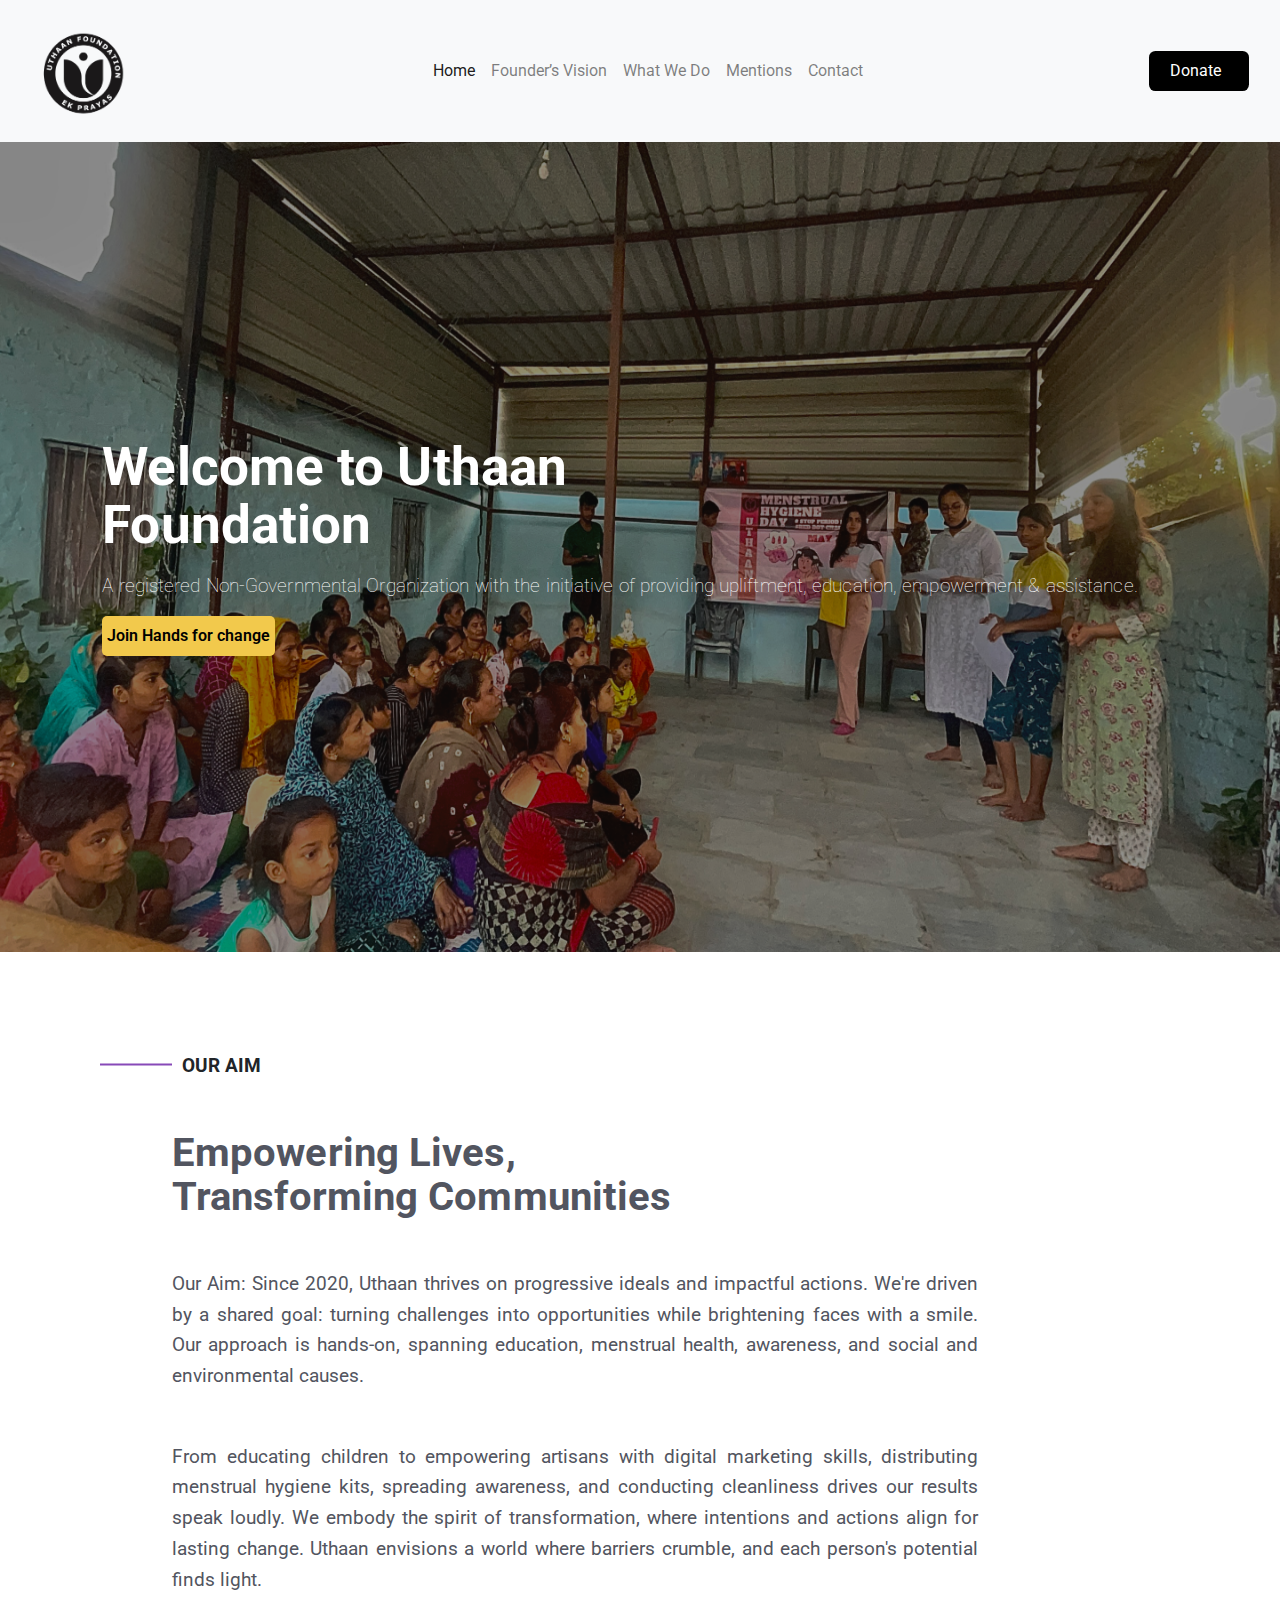
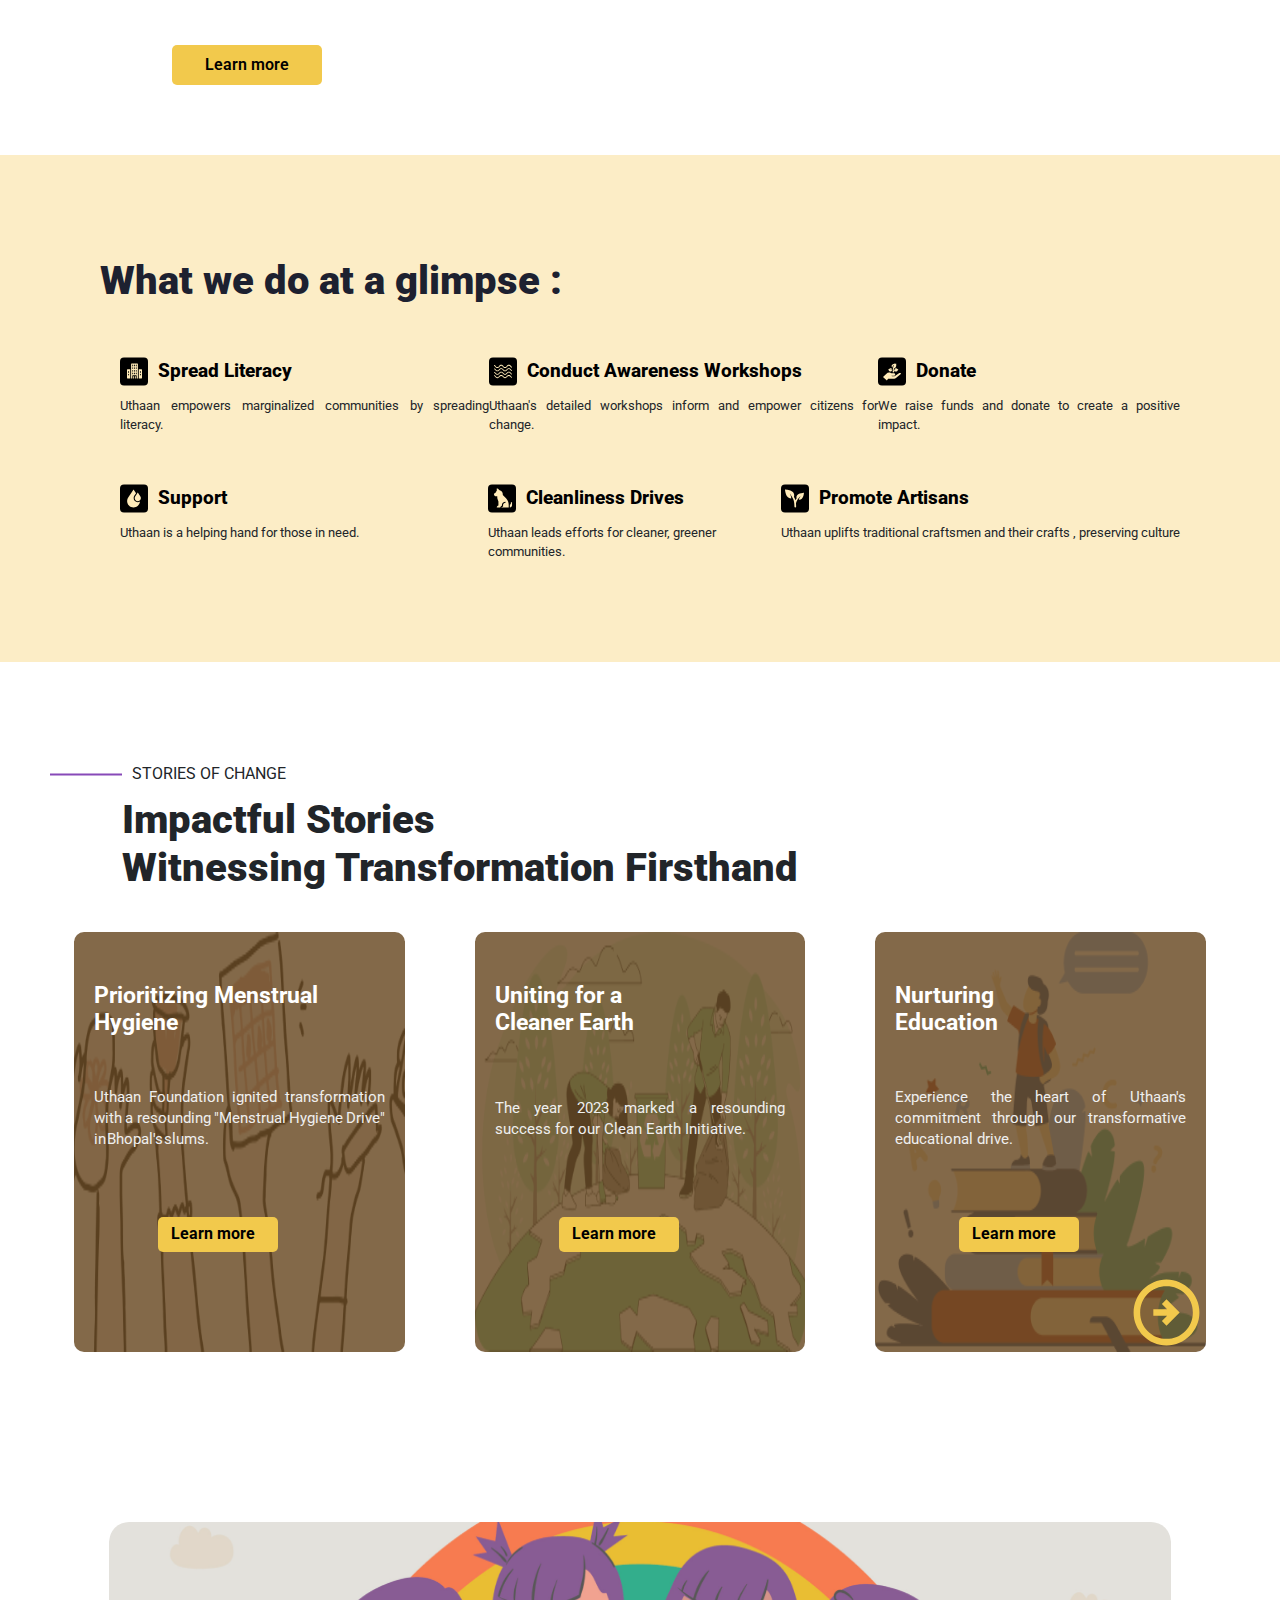
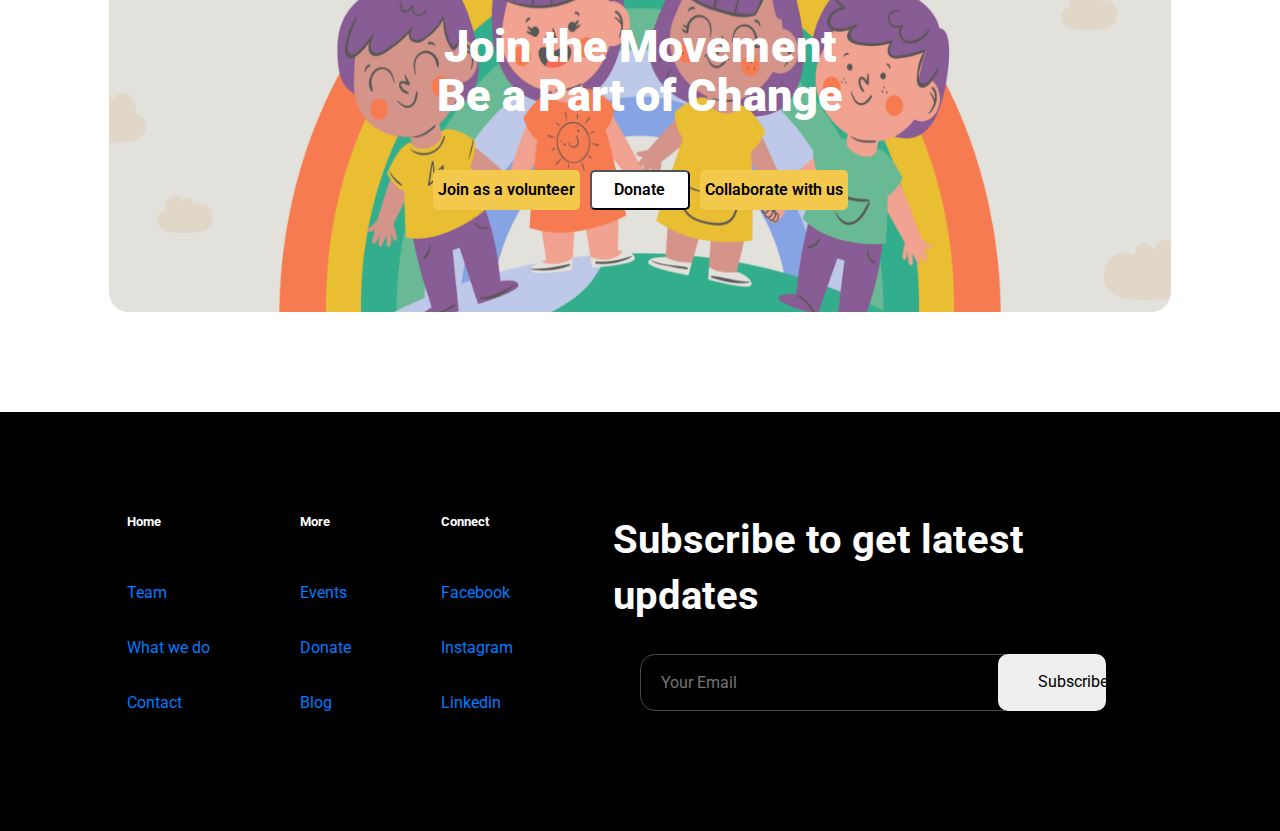
<file: index.html>
<!DOCTYPE html>
<html lang="en">

<head>
  <meta charset="UTF-8">
  <link rel="shortcut icon" href="./Assets/index/29_9_2021, 7_55_06 PM 1.png" type="image/x-icon">
  <meta name="viewport" content="width=device-width, initial-scale=1.0">
  <link rel="stylesheet" href="./components/media.css">
  <link rel="stylesheet" href="index.css">
  <script src="https://cdn.jsdelivr.net/npm/bootstrap@5.0.2/dist/js/bootstrap.bundle.min.js"
    integrity="sha384-MrcW6ZMFYlzcLA8Nl+NtUVF0sA7MsXsP1UyJoMp4YLEuNSfAP+JcXn/tWtIaxVXM"
    crossorigin="anonymous"></script>
  <link rel="stylesheet" href="https://stackpath.bootstrapcdn.com/bootstrap/4.5.2/css/bootstrap.min.css">
  <title>Uthaan</title>
  <link rel="stylesheet" href="https://fonts.googleapis.com/css?family=Roboto:400,400i,700,700i&display=swap">
</head>

<body>
  <nav class="navbar navbar-expand-lg navbar-light bg-light sticky-top">
    <div class="container-fluid">
      <a class="navbar-brand navi" href="index.html">
        <img src="../Assets/index/29_9_2021, 7_55_06 PM 1.png" alt="">
      </a>
      <button class="navbar-toggler" type="button" data-bs-toggle="collapse" data-bs-target="#navbarSupportedContent"
        aria-controls="navbarSupportedContent" aria-expanded="false" aria-label="Toggle navigation">
        <span class="navbar-toggler-icon"></span>
      </button>

      <div class="collapse navbar-collapse " id="navbarSupportedContent">
        <div class="mx-auto">
          <ul class="navbar-nav me-auto mb-2 mb-lg-0">
            <li class="nav-item">
              <a class="nav-link active" aria-current="page" href="index.html">Home</a>
            </li>
            <li class="nav-item">
              <a class="nav-link" href="./components/founder.html">Founder’s Vision</a>
            </li>
            <li class="nav-item">
              <a class="nav-link" href="./components/whatwedo.html">What We Do</a>
            </li>
            <li class="nav-item">
              <a class="nav-link" href="./components/mention.html">Mentions</a>
            </li>
            <li class="nav-item">
              <a class="nav-link" href="./components/contact.html">Contact</a>
            </li>
          </ul>
        </div>
        <a href="#joinnav"> <button class="donatebut" type="submit">Donate</button></a>
      </div>
    </div>
  </nav>
  <section class="home">
    <div class="heading1">
      Welcome to Uthaan <br> Foundation
    </div>
    <div class="heading2">
      A registered Non-Governmental Organization with the initiative of  providing upliftment, education,
      empowerment & assistance.
    </div>
    <button class="join"><a href="#joinnav">Join Hands for change</a></button>
  </section>
  <section class="aim">
    <div class="ouraim">
      <div id="aimremove">
        <img src="stroke.svg" alt="">
      </div>
      <div class="heading3">
        Our Aim
      </div>
    </div>
    <div class="content">
      <div class="heading4">
        Empowering Lives, <br> Transforming Communities
      </div>
      <div class="p1">
        Our Aim: Since 2020, Uthaan thrives on progressive ideals and impactful actions. We're driven by a shared goal:
        turning challenges into opportunities while brightening faces with a smile. Our approach is hands-on, spanning
        education, menstrual health, awareness, and social and environmental causes.
      </div>
      <div class="p2">
        From educating children to empowering artisans with digital marketing skills, distributing menstrual hygiene
        kits, spreading awareness, and conducting cleanliness drives our results speak loudly. We embody the spirit of
        transformation, where intentions and actions align for lasting change. Uthaan envisions a world where barriers
        crumble, and each person's potential finds light.
      </div>
      <a href="./components/whatwedo.html"> <button class="aimlearn">Learn more</button></a>
    </div>
  </section>
  <section class="whatdo">
    <div class="heading5">
      What we do at a glimpse :
    </div>
    <div class="items">
      <div class="items-sub1">
        <div class="items-sub">
          <div class="iconp">
            <img src="./Assets/index/suppoer.svg" alt="">
            <div class="subhead">Spread Literacy</div>
          </div>
          <div class="data">Uthaan empowers marginalized communities by spreading literacy.</div>
        </div>
        <div class="items-sub">
          <div class="iconp">
            <img src="./Assets/index/health.svg" alt="">
            <div class="subhead">Conduct Awareness Workshops</div>
          </div>
          <div class="data">Uthaan's detailed workshops inform and empower citizens for change.</div>
        </div>
        <div class="items-sub">
          <div class="iconp">
            <img src="./Assets/index/education.svg" alt="">
            <div class="subhead">Donate</div>
          </div>
          <div class="data">We raise funds and donate to create a positive impact.</div>
        </div>
      </div>
      <div class="items-sub1">
        <div class="items-sub">
          <div class="iconp">
            <img src="./Assets/index/basic.svg" alt="">
            <div class="subhead">Support</div>
          </div>
          <div class="data">Uthaan is a helping hand for those in need.</div>
        </div>
        <div class="items-sub cdrives">
          <div class="iconp" >
            <img src="./Assets/index/therapy.svg" alt="">
            <div class="subhead">Cleanliness Drives</div>
          </div>
          <div class="data">Uthaan leads efforts for cleaner, greener <br> communities.</div>
        </div>
        <div class="items-sub"   >
          <div class="iconp">
            <img src="./Assets/index/pubic.svg" alt=""  >
            <div class="subhead">Promote Artisans</div>
          </div>
          <div class="data">Uthaan uplifts traditional craftsmen and their crafts , preserving culture</div>
        </div>
      </div>
    </div>
  </section>
  <section class="stories">
    <div class="ouraim">
      <div>
        <img src="stroke.svg" alt="" id="hb">
      </div>
      <div class="st">STORIES OF CHANGE</div>

    </div>
    <div class="heading99">
      Impactful Stories <br> Witnessing Transformation Firsthand
    </div>
    <div class="noncarousel" id="hidecar">
      <div class="carda" id="arrowcon">
        <div class="cardab"></div>
        <div class="cardb">
          <div class="headingcard">
            Prioritizing Menstrual <br>Hygiene
          </div>
          <p class="pa" style="word-spacing: -0.2em;">Uthaan Foundation ignited transformation with a resounding "Menstrual Hygiene Drive" in Bhopal's
            slums.</p>
          <a href="./components/whatwedo.html#mensu"><button class="learnin">Learn more</button></a>
        </div>
      </div>
      <div class="carda" id="hide2">
        <div class="cardab"></div>
        <div class="cardb">
          <div class="headingcard">
            Uniting for a <br> Cleaner Earth
          </div>
          <p class="pa">The year 2023 marked a resounding success for our Clean Earth Initiative.
          </p>
          <a href="./components/whatwedo.html#done"><button class="learnin">Learn more</button></a>
        </div>
      </div>
      <div class="carda" id="hide3">
        <div class="cardab"></div>
        <div class="cardb">
          <div class="headingcard">
            Nurturing <br> Education
          </div>
          <p class="pa">Experience the heart of Uthaan's commitment through our transformative educational drive.</p>
          <a href="./components/whatwedo.html#spread"><button class="learnin">Learn more</button></a>
        </div>

        <div class="move" id="moveall">
          <svg xmlns="http://www.w3.org/2000/svg" width="79" height="79" viewBox="0 0 79 79" fill="none">
            <mask id="mask0_530_101" style="mask-type:alpha" maskUnits="userSpaceOnUse" x="0" y="0" width="79"
              height="79">
              <rect width="79" height="79" fill="#D9D9D9" />
            </mask>
            <g mask="url(#mask0_530_101)">
              <path
                d="M39.5 52.6666L52.6667 39.4999L39.5 26.3333L34.8917 30.9416L40.1584 36.2083H26.3334V42.7916H40.1584L34.8917 48.0583L39.5 52.6666ZM39.5 72.4166C34.9466 72.4166 30.6674 71.5525 26.6625 69.8244C22.6577 68.0963 19.174 65.751 16.2115 62.7885C13.249 59.826 10.9037 56.3423 9.17556 52.3374C7.44744 48.3326 6.58337 44.0534 6.58337 39.4999C6.58337 34.9464 7.44744 30.6673 9.17556 26.6624C10.9037 22.6576 13.249 19.1739 16.2115 16.2114C19.174 13.2489 22.6577 10.9036 26.6625 9.17544C30.6674 7.44731 34.9466 6.58325 39.5 6.58325C44.0535 6.58325 48.3327 7.44731 52.3375 9.17544C56.3424 10.9036 59.8261 13.2489 62.7886 16.2114C65.7511 19.1739 68.0964 22.6576 69.8245 26.6624C71.5526 30.6673 72.4167 34.9464 72.4167 39.4999C72.4167 44.0534 71.5526 48.3326 69.8245 52.3374C68.0964 56.3423 65.7511 59.826 62.7886 62.7885C59.8261 65.751 56.3424 68.0963 52.3375 69.8244C48.3327 71.5525 44.0535 72.4166 39.5 72.4166ZM39.5 65.8333C46.8514 65.8333 53.0782 63.2822 58.1803 58.1801C63.2823 53.078 65.8334 46.8513 65.8334 39.4999C65.8334 32.1485 63.2823 25.9218 58.1803 20.8197C53.0782 15.7176 46.8514 13.1666 39.5 13.1666C32.1487 13.1666 25.9219 15.7176 20.8198 20.8197C15.7177 25.9218 13.1667 32.1485 13.1667 39.4999C13.1667 46.8513 15.7177 53.078 20.8198 58.1801C25.9219 63.2822 32.1487 65.8333 39.5 65.8333Z"
                fill="#F2C94C" />
            </g>
          </svg>
        </div>
      </div>
      <div class="carda" id="hide4">
        <div class="cardab"></div>
        <div class="cardb">
          <div class="headingcard">
            Elevating Local <br> Craftsmanship
          </div>
          <p class="pa">Uthaan's impact reaches deep into the heart of Old Bhopal, where our mission to uplift local
            communities shines brightly.</p>
          <a href="./components/whatwedo.html#artis"><button class="learnin">Learn more</button></a>

        </div>
        <div class="move" id="moveallleft">
          <svg xmlns="http://www.w3.org/2000/svg" width="67" height="67" viewBox="0 0 67 67" fill="none">
            <path
              d="M33.4998 46.6666L20.3332 33.4999L33.4998 20.3333L38.1082 24.9416L32.8415 30.2083H46.6665V36.7916H32.8415L38.1082 42.0583L33.4998 46.6666ZM33.4998 66.4166C38.0533 66.4166 42.3325 65.5525 46.3373 63.8244C50.3422 62.0963 53.8259 59.751 56.7884 56.7885C59.7509 53.826 62.0962 50.3423 63.8243 46.3374C65.5524 42.3326 66.4165 38.0534 66.4165 33.4999C66.4165 28.9464 65.5524 24.6673 63.8243 20.6624C62.0962 16.6576 59.7509 13.1739 56.7884 10.2114C53.8259 7.24888 50.3422 4.90356 46.3373 3.17544C42.3325 1.44731 38.0533 0.583252 33.4998 0.583252C28.9464 0.583252 24.6672 1.44731 20.6623 3.17544C16.6575 4.90356 13.1738 7.24888 10.2113 10.2114C7.24879 13.1739 4.90348 16.6576 3.17536 20.6624C1.44724 24.6673 0.583168 28.9464 0.583168 33.4999C0.583168 38.0534 1.44724 42.3326 3.17536 46.3374C4.90348 50.3423 7.24879 53.826 10.2113 56.7885C13.1738 59.751 16.6575 62.0963 20.6623 63.8244C24.6672 65.5525 28.9464 66.4166 33.4998 66.4166ZM33.4998 59.8333C26.1484 59.8333 19.9217 57.2822 14.8196 52.1801C9.71754 47.078 7.1665 40.8513 7.1665 33.4999C7.1665 26.1485 9.71754 19.9218 14.8196 14.8197C19.9217 9.71763 26.1484 7.16659 33.4998 7.16659C40.8512 7.16659 47.078 9.71763 52.18 14.8197C57.2821 19.9218 59.8332 26.1485 59.8332 33.4999C59.8332 40.8513 57.2821 47.078 52.18 52.1801C47.078 57.2822 40.8512 59.8333 33.4998 59.8333Z"
              fill="#F2C94C" />
          </svg>
        </div>
      </div>
      <div class="carda" id="hide5">
        <div class="cardab"></div>
        <div class="cardb">
          <div class="headingcard upl">
            Uplifting Lives: <br> Uthaan's Distribution Drives
          </div>
          <p class="pa">Uthaan's distribution drives are a testament to our mission of enacting meaningful change.
          </p>
          <a href="./components/whatwedo.html#revert"><button class="learnin upl_button" >Learn more</button></a>

        </div>

      </div>
      <div class="carda" id="hide6">
        <div class="cardab"></div>
        <div class="cardb">
          <div class="headingcard">
            Empowering Futures: <br> Career Guidance
          </div>
          <p class="pa">Beyond the classroom, our commitment to empowerment shines. </p>
          <a href="./components/whatwedo.html#lastrou"><button class="learnin">Learn more</button></a>

        </div>

      </div>
    </div>
  </section>
  <section class="joinus" id="joinnav">
    <div class="form1">
      <div class="heading8">
        Join the Movement <br> Be a Part of Change
      </div>
      <div class="buttons">
        <div class="twobut">
          <a href="https://docs.google.com/forms/d/e/1FAIpQLSdRTEBhTNg-rrWfgjsCikx9SceDUTiEcXrNeBTcBUaNfNt0LQ/viewform"><button
              class="join" style="padding: 5px;">
              Join as a volunteer
            </button>
          </a>
        </div>
        
        <button class="donate2" id="donatedialog">Donate</button>
        <a href="mailto:theuthaanfoundation@gmail.com"><button class="join" style="height: 40px;">Collaborate with us</button></a>
       
      </div>
    </div>
    <div class="dialogstuff" id="get">
      <div class="heading66" id="donateit">Donate</div>
      <div class="bank" id="det">
        <p>Bank name : HDFC</p>
        <p>Account no : 50200076248869</p>
        <p>IFSC : HDFC0001374 </p>
      </div>
      <section class="dialogform" style="margin-bottom: 2em;">
        <div class="crossdialog" id="closedialog">
          <svg xmlns="http://www.w3.org/2000/svg" width="32" height="32" viewBox="0 0 32 32" fill="none">
            <rect width="32" height="32" rx="4" fill="#1D2130" />
            <path d="M10 22L22 10M10 10L22 22" stroke="white" stroke-width="1.5" />
          </svg>
        </div>
        
        <a href="mailto:theuthaanfoundation@gmail.com"><button type="submit" class="butby but2" style="padding-left: 3em; font-weight: bold;">
          <p>Submit details <br> after Payment</p>
        
        </button></a>
      </section>
    </div>
  </section>



  <footer class="spe">
    <div class="info">
      <div class="sub" id="sub2">
        <div class="sub-head" id="sub1">Home</div>
        <div>
          <a href="./components/whatwedo.html">
            <p>Team</p>
          </a>
          <a href="./components/whatwedo.html">
            <p>What we do</p>
          </a>
          <a href="./components/contact.html">
            <p>Contact</p>
          </a>
        </div>
      </div>
      <div class="sub" id="sub1">
        <div class="sub-head">More</div>
        <div>
          <a href="./components/whatwedo.html">
            <p>Events</p>
          </a>
          <a href="index.html#joinnav">
            <p>Donate</p>
          </a>
          <a href="./components/whatwedo.html">
            <p>Blog</p>
          </a>
        </div>
      </div>
      <div class="sub">
        <div class="sub-head">Connect</div>
        <div>
          <a href="https://www.facebook.com/uthaanfoundation/">
            <p>Facebook</p>
          </a>
          <a href="https://www.instagram.com/uthaanfoundation/">
            <p>Instagram</p>
          </a>
          <a href="https://www.linkedin.com/in/arayna-saxena-209177253/">
            <p>Linkedin</p>
          </a>
        </div>
      </div>
    </div>
    <div class="form2" id="slee">
      <div class="heading10">
        Subscribe to get latest <br> updates
      </div>
      <form action="" class="form3" name="form222">
        <input type="text" class="subsin" name="email" placeholder="Your Email">
        <button type="submit" class="subsbu">Subscribe</button>
      </form>
    </div>
  </footer>
  <script src="https://code.jquery.com/jquery-3.5.1.slim.min.js"></script>
  <script src="https://cdn.jsdelivr.net/npm/@popperjs/core@2.5.3/dist/umd/popper.min.js"></script>
  <script src="https://stackpath.bootstrapcdn.com/bootstrap/4.5.2/js/bootstrap.min.js"></script>
  <script src="index.js"></script>
  <script src="./fromdata.js"></script>
</body>

</html>
</file>
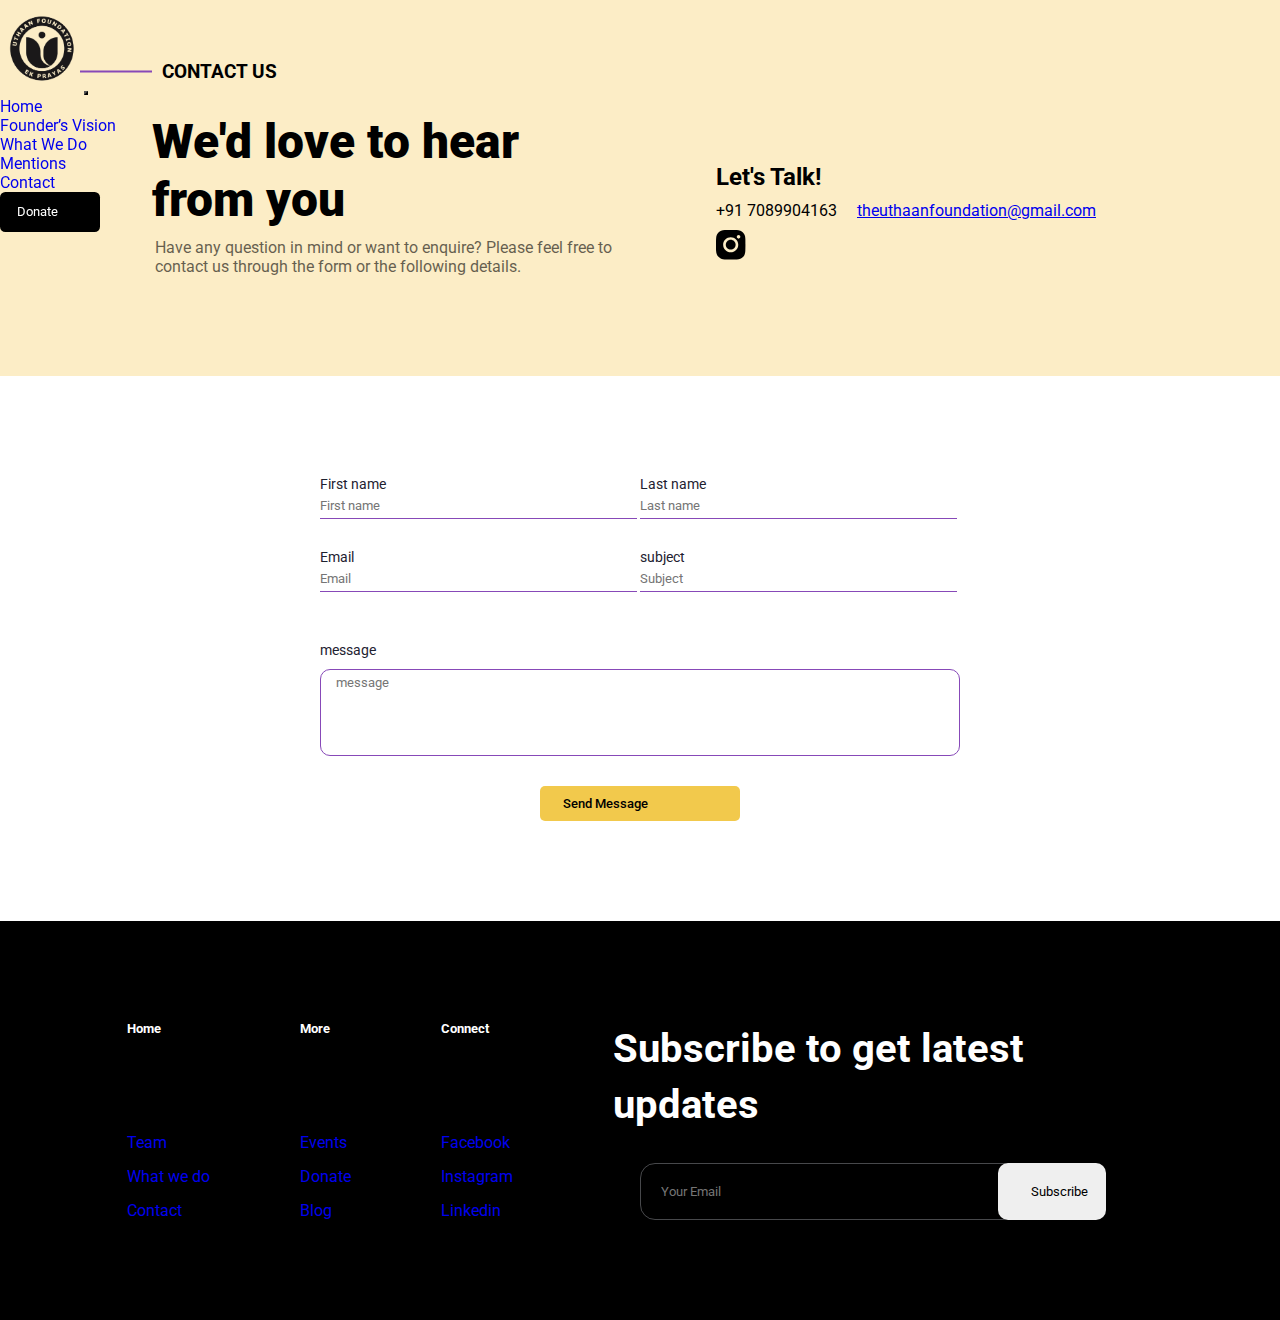
<file: components/contact.html>
<!DOCTYPE html>
<html lang="en">

<head>
  <meta charset="UTF-8">
  <meta name="viewport" content="width=device-width, initial-scale=1.0">
  <title>Contact Us</title>
  <link rel="shortcut icon" href="../Assets/index/29_9_2021, 7_55_06 PM 1.png" type="image/x-icon">
  <link rel="stylesheet" href="../index.css">
  <link rel="stylesheet" href="./media.css">
  <link rel="stylesheet" href="https://fonts.googleapis.com/css?family=Roboto:400,400i,700,700i&display=swap">
  <link href="https://cdn.jsdelivr.net/npm/bootstrap@5.0.2/dist/css/bootstrap.min.css" rel="stylesheet"
    integrity="sha384-EVSTQN3/azprG1Anm3QDgpJLIm9Nao0Yz1ztcQTwFspd3yD65VohhpuuCOmLASjC" crossorigin="anonymous">
  <script src="https://cdn.jsdelivr.net/npm/bootstrap@5.0.2/dist/js/bootstrap.bundle.min.js"
    integrity="sha384-MrcW6ZMFYlzcLA8Nl+NtUVF0sA7MsXsP1UyJoMp4YLEuNSfAP+JcXn/tWtIaxVXM"
    crossorigin="anonymous"></script>
</head>

<body>
  <nav class="navbar navbar-expand-lg navbar-light bg-light sticky-top">
    <div class="container-fluid">
      <a class="navbar-brand navi" href="../index.html">
        <img src="../Assets/index/29_9_2021, 7_55_06 PM 1.png" alt="">
      </a>
      <button class="navbar-toggler" type="button" data-bs-toggle="collapse" data-bs-target="#navbarSupportedContent"
        aria-controls="navbarSupportedContent" aria-expanded="false" aria-label="Toggle navigation">
        <span class="navbar-toggler-icon"></span>
      </button>

      <div class="collapse navbar-collapse " id="navbarSupportedContent">
        <div class="mx-auto">
          <ul class="navbar-nav me-auto mb-2 mb-lg-0">
            <li class="nav-item">
              <a class="nav-link " aria-current="page" href="../index.html">Home</a>
            </li>
            <li class="nav-item">
              <a class="nav-link" href="./founder.html">Founder’s Vision</a>
            </li>
            <li class="nav-item">
              <a class="nav-link" href="whatwedo.html">What We Do</a>
            </li>
            <li class="nav-item">
              <a class="nav-link" href="./mention.html">Mentions</a>
            </li>
            <li class="nav-item">
              <a class="nav-link active" href="./contact.html">Contact</a>
            </li>
          </ul>
        </div>

        <a href="../index.html#joinnav"> <button class="donatebut" type="submit">Donate</button></a>

      </div>
    </div>
  </nav>
  <section class="greet">
    <div class="ouraim">
      <img src="../stroke.svg" alt="">
      <div class="heading3">Contact us</div>
    </div>
    <div class="flex5">
      <div></div>
      <div class="flex51">
        <div class="lets">
          Let's Talk!
        </div>
        <div class="info2">
          <div>+91 7089904163</div>
          <a href="https://mail.google.com">
            <div class="un">theuthaanfoundation@gmail.com</div>
          </a>
        </div>
        <div class="icon">
          <a href="https://www.instagram.com/uthaanfoundation/"><img src="../Assets/index/insta.svg" alt=""></a>
        </div>
      </div>
      <div class="flex52">
        <div id="con">
          We'd love to hear <br> from you
        </div>
        <p class="p51">Have any question in mind or want to enquire? Please feel free to <br> contact us through the
          form or the following details.</p>
      </div>
    </div>
  </section>
  <section class="formfor">
    <form method="post" action="" name="form222">
      <div class="formrow">
        <div>
          <p>First name</p>
          <input type="text" name="firstname" required placeholder="First name">
        </div>
        <div>
          <p>Last name</p>
          <input type="text" name="lastname" required placeholder="Last name">
        </div>
      </div>
      <div class="formrow">
        <div>
          <p>Email</p>
          <input type="email" name="email" required placeholder="Email">
        </div>
        <div>
          <p>subject</p>
          <input type="text" name="subject" required placeholder="Subject">
        </div>
      </div>
      <p class="textp">message</p>
      <textarea class="textit" name="message" id="exampleFormControlTextarea1" rows="5"
        placeholder="message"></textarea>
      <div class="but2">
        <button type="submit" class="butby but2">Send Message</button>
      </div>
    </form>
  </section>
  <footer>
    <div class="info">
      <div class="sub" id="sub2">
        <div class="sub-head" id="sub1">Home</div>
        <div>
          <a href="./whatwedo.html">
            <p>Team</p>
          </a>
          <a href="./whatwedo.html">
            <p>What we do</p>
          </a>
          <a href="contact.html">
            <p>Contact</p>
          </a>
        </div>
      </div>
      <div class="sub" id="sub1">
        <div class="sub-head">More</div>
        <div>
          <a href="./whatwedo.html">
            <p>Events</p>
          </a>
          <a href="../index.html#joinnav">
            <p>Donate</p>
          </a>
          <a href="./whatwedo.html">
            <p>Blog</p>
          </a>
        </div>
      </div>
      <div class="sub">
        <div class="sub-head">Connect</div>
        <div>
          <a href="https://www.facebook.com/uthaanfoundation/">
            <p>Facebook</p>
          </a>
          <a href="https://www.instagram.com/uthaanfoundation/">
            <p>Instagram</p>
          </a>
          <a href="https://www.linkedin.com/in/arayna-saxena-209177253/">
            <p>Linkedin</p>
          </a>
        </div>
      </div>
    </div>
    <div class="form2">
      <div class="heading10">
        Subscribe to get latest <br> updates
      </div>
      <form action="" class="form3" name="form222">
        <input type="text" class="subsin" name="email" placeholder="Your Email">
        <button type="submit" class="subsbu">Subscribe</button>
      </form>
    </div>
  </footer>
  <script src="../fromdata.js"></script>
</body>

</html>
</file>
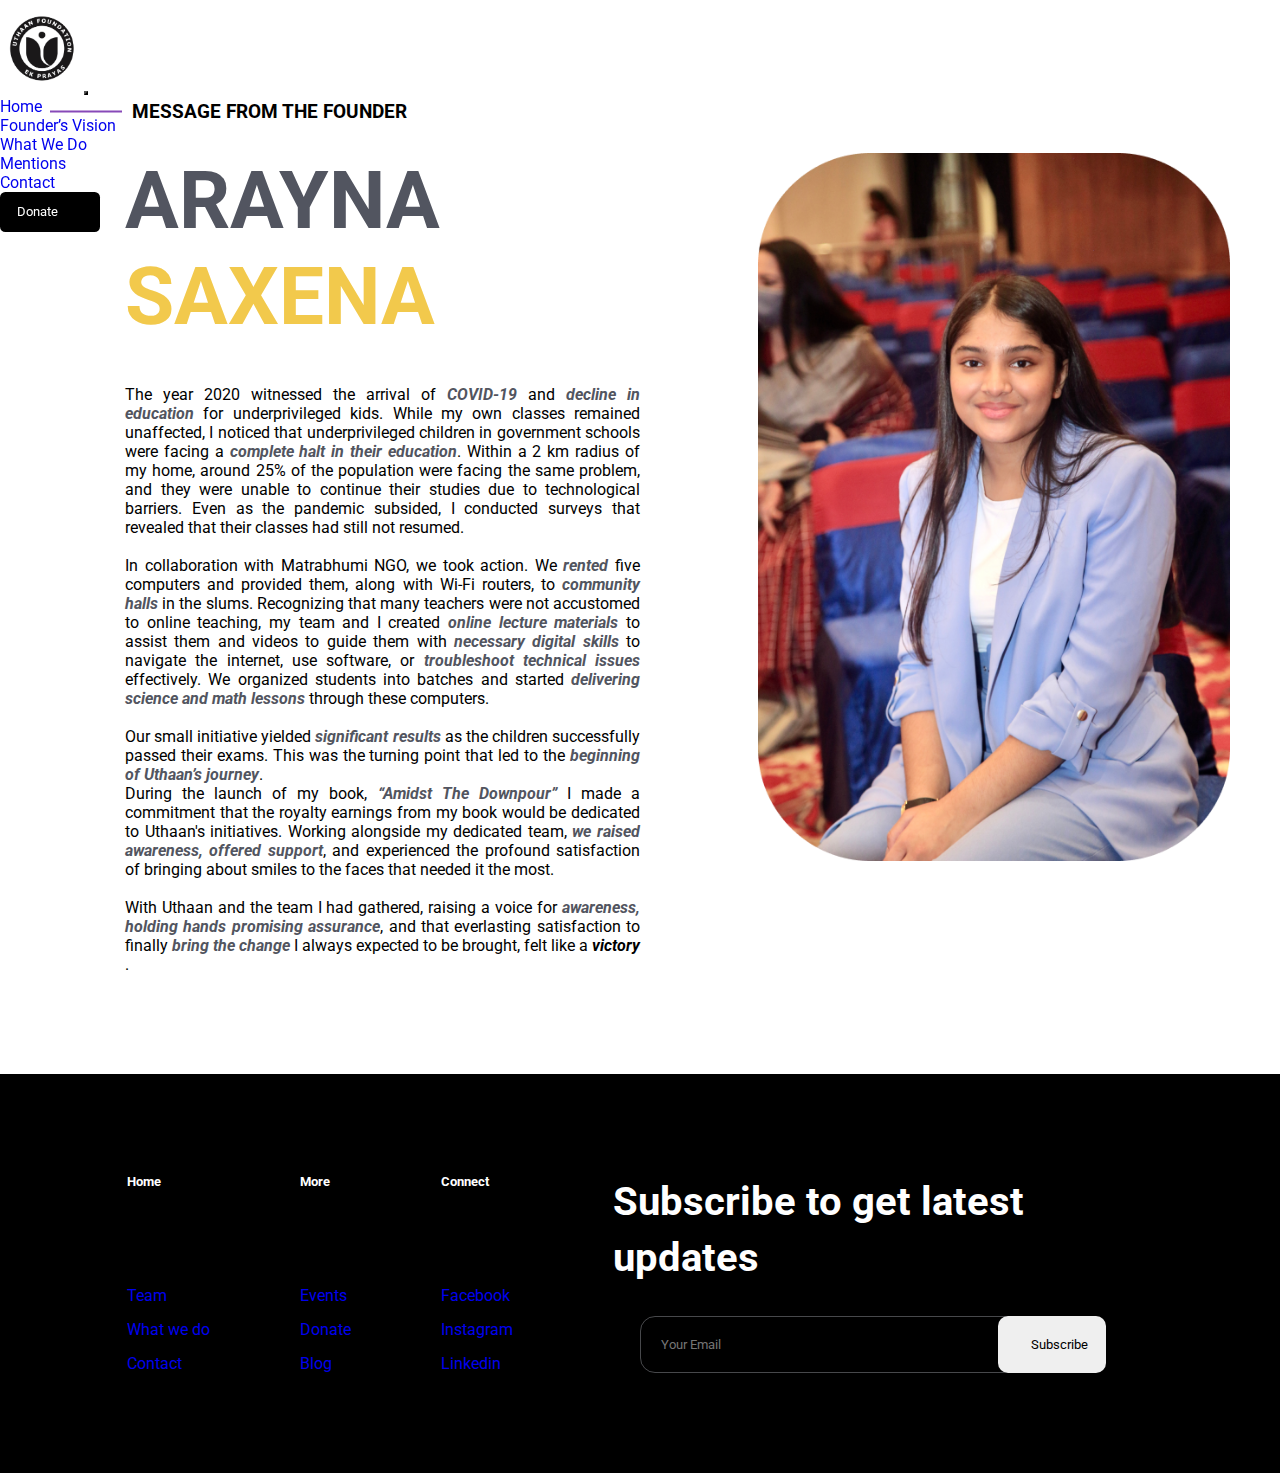
<file: components/founder.html>
<!DOCTYPE html>
<html lang="en">

<head>
  <meta charset="UTF-8">
  <meta name="viewport" content="width=device-width, initial-scale=1.0">
  <title>Founder</title>
  <link rel="shortcut icon" href="../Assets/index/29_9_2021, 7_55_06 PM 1.png" type="image/x-icon">
  <link rel="stylesheet" href="../index.css">
  <link rel="stylesheet" href="./media.css">
  <link rel="shortcut icon" href="../Assets/index/29_9_2021, 7_55_06 PM 1.png" type="image/x-icon">
  <link rel="stylesheet" href="https://fonts.googleapis.com/css?family=Roboto:400,400i,700,700i&display=swap">
  <link href="https://cdn.jsdelivr.net/npm/bootstrap@5.0.2/dist/css/bootstrap.min.css" rel="stylesheet"
    integrity="sha384-EVSTQN3/azprG1Anm3QDgpJLIm9Nao0Yz1ztcQTwFspd3yD65VohhpuuCOmLASjC" crossorigin="anonymous">
  <script src="https://cdn.jsdelivr.net/npm/bootstrap@5.0.2/dist/js/bootstrap.bundle.min.js"
    integrity="sha384-MrcW6ZMFYlzcLA8Nl+NtUVF0sA7MsXsP1UyJoMp4YLEuNSfAP+JcXn/tWtIaxVXM"
    crossorigin="anonymous"></script>
</head>

<body>
  <nav class="navbar navbar-expand-lg navbar-light bg-light sticky-top">
    <div class="container-fluid ">
      <a class="navbar-brand navi" href="../index.html">
        <img src="../Assets/index/29_9_2021, 7_55_06 PM 1.png" alt="">
      </a>
      <button class="navbar-toggler" type="button" data-bs-toggle="collapse" data-bs-target="#navbarSupportedContent"
        aria-controls="navbarSupportedContent" aria-expanded="false" aria-label="Toggle navigation">
        <span class="navbar-toggler-icon"></span>
      </button>

      <div class="collapse navbar-collapse " id="navbarSupportedContent">
        <div class="mx-auto">
          <ul class="navbar-nav me-auto mb-2 mb-lg-0">
            <li class="nav-item">
              <a class="nav-link " aria-current="page" href="../index.html">Home</a>
            </li>
            <li class="nav-item">
              <a class="nav-link active" href="./founder.html">Founder’s Vision</a>
            </li>
            <li class="nav-item">
              <a class="nav-link" href="whatwedo.html">What We Do</a>
            </li>
            <li class="nav-item">
              <a class="nav-link" href="./mention.html">Mentions</a>
            </li>
            <li class="nav-item">
              <a class="nav-link" href="./contact.html">Contact</a>
            </li>
          </ul>
        </div>

        <a href="../index.html#joinnav"> <button class="donatebut" type="submit">Donate</button></a>

      </div>
    </div>
  </nav>
  <section class="founderr">
    <div class="ouraim" id="xx">
      <img src="../stroke.svg" alt="">
      <div class="heading3">MESSAGE FROM THE FOUNDER</div>
    </div>
    <div class="founder">
      <div class="foundercontent">

        <div class="heading9">
          ARAYNA <br> <span> SAXENA </span>
        </div>
        <p class="edit"> The year 2020 witnessed the arrival of <span>COVID-19</span> and <span>decline in
            education</span> for underprivileged kids. While my own classes remained unaffected, I noticed that
          underprivileged children in government schools were facing a <span>complete halt in their education</span>.
          Within a 2 km radius of my home, around 25% of the population were facing the same problem, and they were
          unable to continue their studies due to technological barriers. Even as the pandemic subsided, I conducted
          surveys that revealed that their classes had still not resumed. <br> <br> In collaboration with Matrabhumi
          NGO, we took action. We <span>rented</span> five computers and provided them, along with Wi-Fi routers, to
          <span>community halls</span> in the slums. Recognizing that many teachers were not accustomed to online
          teaching, my team and I created <span>online lecture materials</span> to assist them and videos to guide them
          with <span>necessary digital skills</span> to navigate the internet, use software, or <span>troubleshoot
            technical issues</span> effectively. We organized students into batches and started <span>delivering science
            and math lessons</span> through these computers. <br> <br> Our small initiative yielded <span>significant
            results</span> as the children successfully passed their exams. This was the turning point that led to the
          <span>beginning of Uthaan’s journey</span>. <br> During the launch of my book, <span>“Amidst The
            Downpour”</span> I made a commitment that the royalty earnings from my book would be dedicated to Uthaan's
          initiatives. Working alongside my dedicated team, <span>we raised awareness, offered support</span>, and
          experienced the profound satisfaction of bringing about smiles to the faces that needed it the most. <br> <br>
          With Uthaan and the team I had gathered, raising a voice for <span>awareness, holding hands promising
            assurance</span>, and that everlasting satisfaction to finally <span>bring the change</span> I always
          expected to be brought, felt like a <b> <i>victory </i> </b>.</p>
      </div>
      <div class="foundimg">
        <div class="heading9" id="namehide">
          ARAYNA <br> <span> SAXENA </span>
        </div>
        <img src="../Assets/index/IMG_6224 2 2.png" width="100%" alt="">
      </div>
    </div>
  </section>
  <footer>
    <div class="info">
      <div class="sub" id="sub2">
        <div class="sub-head" id="sub1">Home</div>
        <div>
          <a href="./whatwedo.html">
            <p>Team</p>
          </a>
          <a href="./whatwedo.html">
            <p>What we do</p>
          </a>
          <a href="contact.html">
            <p>Contact</p>
          </a>
        </div>
      </div>
      <div class="sub" id="sub1">
        <div class="sub-head">More</div>
        <div>
          <a href="./whatwedo.html">
            <p>Events</p>
          </a>
          <a href="../index.html#joinnav">
            <p>Donate</p>
          </a>
          <a href="./whatwedo.html">
            <p>Blog</p>
          </a>
        </div>
      </div>
      <div class="sub">
        <div class="sub-head">Connect</div>
        <div>
          <a href="https://www.facebook.com/uthaanfoundation/">
            <p>Facebook</p>
          </a>
          <a href="https://www.instagram.com/uthaanfoundation/">
            <p>Instagram</p>
          </a>
          <a href="https://www.linkedin.com/in/arayna-saxena-209177253/">
            <p>Linkedin</p>
          </a>
        </div>
      </div>
    </div>
    <div class="form2">
      <div class="heading10">
        Subscribe to get latest <br> updates
      </div>
      <form action="" class="form3" name="form222">
        <input type="text" class="subsin" name="email" placeholder="Your Email">
        <button type="submit" class="subsbu">Subscribe</button>
      </form>
    </div>
    </div>
  </footer>
  <script src="../fromdata.js"></script>
</body>

</html>
</file>
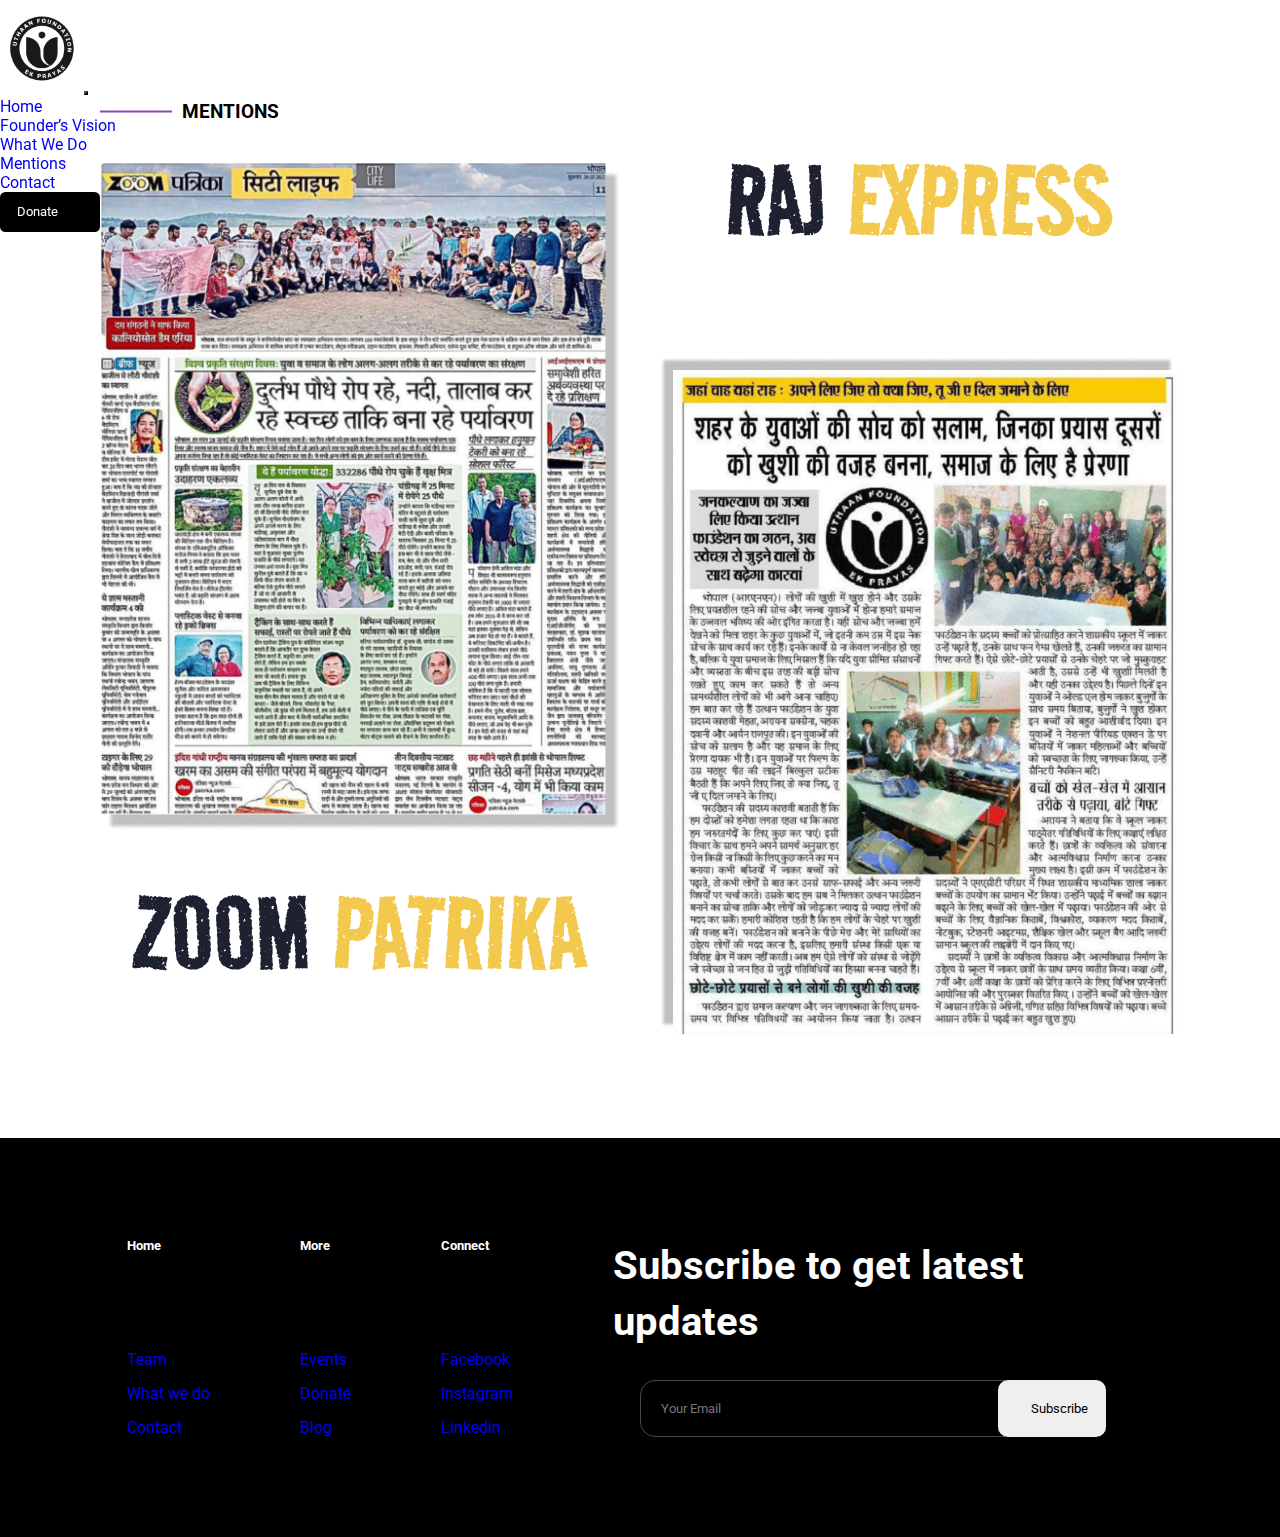
<file: components/mention.html>
<!DOCTYPE html>
<html lang="en">
<head>
    <meta charset="UTF-8">
    <meta name="viewport" content="width=device-width, initial-scale=1.0">
    <title>Mention</title>
    <link rel="stylesheet" href="../index.css">
    <link rel="shortcut icon" href="../Assets/index/29_9_2021, 7_55_06 PM 1.png" type="image/x-icon">
    <link rel="stylesheet" href="./media.css">
    <link rel="stylesheet" href="https://fonts.googleapis.com/css?family=Roboto:400,400i,700,700i&display=swap">
    <link href="https://cdn.jsdelivr.net/npm/bootstrap@5.0.2/dist/css/bootstrap.min.css" rel="stylesheet" integrity="sha384-EVSTQN3/azprG1Anm3QDgpJLIm9Nao0Yz1ztcQTwFspd3yD65VohhpuuCOmLASjC" crossorigin="anonymous">
    <script src="https://cdn.jsdelivr.net/npm/bootstrap@5.0.2/dist/js/bootstrap.bundle.min.js" integrity="sha384-MrcW6ZMFYlzcLA8Nl+NtUVF0sA7MsXsP1UyJoMp4YLEuNSfAP+JcXn/tWtIaxVXM" crossorigin="anonymous"></script>
</head>
<body>
  <nav class="navbar navbar-expand-lg navbar-light bg-light sticky-top">
    <div class="container-fluid">
        <a class="navbar-brand navi" href="../index.html">
            <img src="../Assets/index/29_9_2021, 7_55_06 PM 1.png" alt="">
        </a>
        <button class="navbar-toggler" type="button" data-bs-toggle="collapse"
            data-bs-target="#navbarSupportedContent" aria-controls="navbarSupportedContent" aria-expanded="false"
            aria-label="Toggle navigation">
            <span class="navbar-toggler-icon"></span>
        </button>

        <div class="collapse navbar-collapse " id="navbarSupportedContent">
            <div class="mx-auto">
                <ul class="navbar-nav me-auto mb-2 mb-lg-0">
                    <li class="nav-item">
                        <a class="nav-link " aria-current="page" href="../index.html">Home</a>
                    </li>
                    <li class="nav-item">
                        <a class="nav-link" href="./founder.html">Founder’s Vision</a>
                    </li>
                    <li class="nav-item">
                        <a class="nav-link" href="whatwedo.html">What We Do</a>
                    </li>
                    <li class="nav-item">
                        <a class="nav-link active" href="./mention.html">Mentions</a>
                    </li>
                    <li class="nav-item">
                        <a class="nav-link" href="./contact.html">Contact</a>
                    </li>
                </ul>
            </div>

            <a href="../index.html#joinnav"> <button class="donatebut" type="submit">Donate</button></a>

        </div>
    </div>
</nav>
      <section class="one">
        <div class="ouraim">
          <img src="../stroke.svg" alt="">
          <div class="heading3">mentions</div>
        </div>
        <div class="paper1">
          <div class="paper11">
            <div   class="images3">
             <img src="../Assets/mention/newspaper2-1 1.png" width="100%" alt="">
            </div>
             <img id="zoomh" src="../Assets/mention/rag.svg" alt="">
             <img id="zooms" src="../Assets/mention/rage.svg">
            </div>
          <div class="paper22">
            <img id="ragh" src="../Assets/mention/rage.svg" alt="">
            <img id="rahs" src="../Assets/mention/rag.svg">
            <div>
              <div>
            <img src="../Assets/mention/newspaper-1 1.png" width="100%" alt="">
          </div>
          </div>
          </div>
        </div>
        
      </section>
      <footer>
        <div class="info">
          <div class="sub" id="sub2">
            <div class="sub-head" id="sub1">Home</div>
            <div>
           <a href="./whatwedo.html"><p>Team</p></a> 
           <a href="./whatwedo.html"><p>What we do</p></a> 
          <a href="contact.html"><p>Contact</p></a> 
            </div>
          </div>
          <div class="sub" id="sub1">
            <div class="sub-head">More</div>
            <div>
           <a href="./whatwedo.html"> <p>Events</p></a>
            <a href="../index.html#joinnav"><p>Donate</p></a>
            <a href="./whatwedo.html"><p>Blog</p></a>
            </div>
          </div>
          <div class="sub">
            <div class="sub-head">Connect</div>
            <div>
           <a href="https://www.facebook.com/uthaanfoundation/"><p>Facebook</p></a>
           <a href="https://www.instagram.com/uthaanfoundation/"> <p>Instagram</p></a>
           <a href="https://www.linkedin.com/in/arayna-saxena-209177253/"> <p>Linkedin</p></a>
            </div>
          </div>
        </div>
        <div class="form2">
          <div class="heading10">
            Subscribe to get latest <br> updates
          </div>
          <form action="" class="form3" name="form222">
            <input type="text" class="subsin" name="email" placeholder="Your Email">
            <button type="submit" class="subsbu">Subscribe</button>
          </form>
        </div>
      </footer>
      <script src="../fromdata.js"></script>
</body>
</html>
</file>
<file: components/media.css>
@media (max-width:1200px){
    .image{
        display: none;
    }
    .let1{
        background-image: url(../Assets/what/unsplash_AEaTUnvneik.png);
        background-repeat: no-repeat;
        background-size: cover;
        background-position: center center;
        color: white;
        opacity: 1;
    }
    .let11{
        color: white;
    }
    #hey{
        color: white;
    }
    #remove{
        display: none;
    }
    .p11{
        color: white;
        font-weight: bold;
    }
    .flex1{
        width: 80%;
    }
    .let1{
        padding: 20px;
    }

    
}

.caro{
    display: flex;
    flex-direction: column;
}
@media (max-width:1100px) {
    
    .flex5{
        flex-direction: column-reverse;
    }
    .greet{
        padding: 60px 20px;
        height: fit-content;
    }
    .flex51{
        margin-left: 75px;
    }
    .lets{
        margin-top: 10px;
    }
    .info2{
        flex-direction: column;
        gap: 5px;
    }
    footer{
        flex-direction: column-reverse;
        gap: 50px;
        align-items: center;
    }
    .formrow{
        flex-direction: column;
        gap: 30px;
    }
    .formfor>form>.formrow>div{
        width: 100%;
    }
    .info{
        width: 100%;
    }
    .form2{
        width: 100%;
    }
    .paper1{
        flex-direction: column;
        gap: 60px;
    }
    .paper11{
        flex-direction: column-reverse;
        gap: 50px;
    }
    .paper22,.paper11{
        gap: 50px;
        width: 100%;
    }
    .chal,.chal2,.chal3{
        flex-direction: column;
        align-items: center;
        padding: 20px;
    }
    .chal4{
        flex-direction: column;
        padding: 20px;
    }
    #chal42,#chal41{
        width: 100%;
    }
    #revert{
        flex-direction: column-reverse;
    }
    .chal6{
        padding: 20px;
    }
    .chal6>div{
        width: 100%;
    }
    #lastchal{
        width: 100%;
    }
    .flex2,.caro{
        width: 100%;
    }
    .image2{
        width: 100%;
    }
    .main{
        margin-top: 20px;
    }
    .flex2{
        width: 100%;
    }
    .chale6>div{
        width: 90%;
    }
    .chal2{
        flex-direction: column-reverse;
    }
    #done{
        flex-direction: column;
    }
    /* #chal42,#chal41{
        width: 90%;
    } */
    .founder{
        flex-direction: column-reverse;
    }
    .foundimg{
        width: 70%;
    }
    .foundercontent>p{
        width: 100%;
        margin-left: 0;
    }
    #namehide{
        display: flex;
        margin-left: 0;
        flex-direction: column;
        margin-bottom: 10px;
    }

    .heading9{
        display: none;
    }
    
}

@media (max-width:800px) {
    .whatdo{
        padding: 30px;
    }
    .aim{
        padding: 30px;
    }
    .foundimg{
        width: 80%;
    }
    .foundercontent{
        width: 80%;
    }

    
}


@media (max-width:610px){
    .greet{
        padding: 30px 10px;
    }
    #con{
        font-size: 2rem;
    }
    .p51{
        font-size: 0.8rem;
    }
    .formfor>form{
        width: 80%
    }
    footer{
        padding: 40px 
    }
    .one{
        padding: 50px
    }
    .flex1{
        width: 100%
    }
    .items{
        gap: 20px;
    }
    .items-sub1{
        flex-direction: column;
        gap: 20px
    }
    .foundimg{
        width: 90%
    }
    .foundercontent{
        width: 90%;
    }
    #bt{
        display: none;
    }
    .let11,#hey{
        padding-left: 10px;
    }

    .p11{
        padding-left: 9px;
        padding-right: 11px;
    }
    
    .chal{
        padding: 20px;
    }
    .caro{
        width: 100%
    }
    .caro>.arrows>svg{
        height: 45px;
        width: 45px;
    }
    .caro>.arrows2>svg{
        height: 45px;
        width: 45px;
    }
    .dot>.dots{
        width: 10px;
        height: 10px;
    }

    .cr_image img{
        height: 20em;
        margin-top: 2em;
     }
 
     .carousel-control-next {
        bottom: -15em;
    }
    
    .carousel-control-prev {
        bottom: -15em;
    }

    .men_he img {
        height: 17em;
        width: 21em;
    }
};



@media (max-width:500px){
    .heading10{
        font-size: 1rem;
    }

    .main {
        font-size: 1em;
        font-weight: bolder;
        line-height: 130%;
    }

    .butby_uq {
        padding: 10px 31px;
    }

    
}

@media (max-width:400px){
    #con{
        font-size: 1.6rem;
    }
    .p51{
        font-size: 0.8rem;
    }
    .formfor>form{
        width: 90%
    }
    .info{
        display: flex;
        }
        .content{
            width: 100%
        }
         #xx{
      margin-left: 5px;
         }
     #aimremove{
        display: none;
     }
     .foundimg{
        width: 100%;
     }
     .foundercontent{
        width: 100%;
    }
    #namehide{
        font-size: 2rem;
    }
}
</file>
<file: index.css>
@font-face {
    font-family: 'Road Rage';
    src: url('path-to-your-font.woff2') format('woff2'),
        url('path-to-your-font.woff') format('woff');
    /* Additional font properties (e.g., font-weight, font-style) can be specified here */
}


button>a {
    text-decoration: none;
    color: inherit;
}

a {
    text-decoration: none;
}

* {
    margin: 0;
    padding: 0;
    box-sizing: border-box;
    font-family: 'Roboto';
    background-size: 100% 100%;
    scroll-behavior: smooth;
    text-align: justify;
}

nav {
    position: fixed;
}



::-webkit-scrollbar {
    width: 0.1px;
}

.navi img {
    height: 5.8em;
}

.donatebut {
    background-color: black;
    color: white;
    width: 100px;
    height: 40px;
    padding: 0em 0em 0em 1.3em;
    border: none;
    outline: none;
    border-radius: 0.4em;
}


.home {
    width: 100%;
    height: 90vh;
    background-image: url(./Assets/index/IMG_5472\ 1.png);
    background-size: cover;
    background-position: center center;
    background-repeat: no-repeat;
    background-size: 100% 100%;
    display: flex;
    flex-direction: column;
    justify-content: center;
    padding-left: 8%;
}


.heading1,
.heading4 {
    color: white;
    font-size: 3.3rem;
    font-family: 'Roboto';
    font-weight: bolder;
    letter-spacing: 0.1px;
    line-height: 110%;
}

.heading2 {
    color: white;
    font-size: 1.2rem;
    font-family: 'Roboto';
    font-weight: lighter;
    letter-spacing: 0.1px;
    line-height: 110%;
    margin-top: 20px;
}

.join {
    width: max-content;
    height: 40px;
    background-color: rgb(242, 201, 76);
    border: none;
    outline: none;
    border-radius: 5px;
    margin-top: 20px;
    color: black;
    font-family: 'Roboto';
    font-weight: lighter;
    transform: 1s;
    font-weight: 600;
    padding: 5px;
}



.aim {
    width: 100%;
    display: flex;
    flex-direction: column;
    gap: 50px;
    padding: 100px 100px 70px 100px;
}

.ouraim {
    display: flex;
    gap: 10px;
}

.heading3 {
    font-family: 'Roboto';
    text-transform: uppercase;
    font-size: 1.2rem;
    font-weight: 700;
}

.heading4 {
    color: #525560;
    font-size: 2.5rem;
    width: fit-content;
}

.content {
    padding-left: 72px;
    display: flex;
    flex-direction: column;
    width: 100%;
    gap: 50px;
}

.p1,
.p2 {
    width: 80%;
    color: #525560;
    line-height: 160%;
    font-size: 1.2rem;
}

.aimlearn {
    padding: 20px;
    width: 150px;
    height: 40px;
    display: flex;
    justify-content: center;
    align-items: center;
    background-color: rgb(242, 201, 76);
    border: none;
    outline: none;
    font-weight: 600;
    border-radius: 5px;
}

.whatdo {
    padding: 100px;
    background-color: #FCEDC6;
    display: flex;
    flex-direction: column;
    gap: 20px;
}

.heading5 {
    font-size: 2.5rem;
    color: #1D2130;
    line-height: 130%;
    font-weight: 900;
}

.iconp {
    display: flex;
    gap: 10px;
}

.items {
    width: 100%;
    padding-left: 20px;
    display: flex;
    flex-direction: column;
    gap: 50px;
    margin-top: 30px;
}

.subhead {
    font-size: 1.2rem;
    color: black;
    font-weight: 800;
}

.data {
    font-size: 0.8rem;
    margin-top: 10px;
}

.cdrives {
    margin-left: 4em;
}

.items-sub1 {
    display: flex;
    justify-content: space-between;
    width: 100%;
}

.stories {
    padding: 100px 50px 50px 50px;
    width: 100%;
}

.aimof {
    gap: 10px;
    font-size: 1.5rem;
}

.heading6 {
    font-size: 2.5rem;
    color: black;
    font-weight: 900;
    padding-left: 72px;
    line-height: 120%;
    margin-top: 50px;
}

.impact {
    width: 100%;
    display: flex;
    margin-top: 50px;
    justify-content: space-between;
}

.heading7 {
    font-size: 1.6rem;
    line-height: 120%;
    font-weight: 900;
    height: 110px;
}

.card1 {
    display: flex;
    flex-direction: column;
    gap: 20px;
    width: 30%;
    padding: 50px 20px 0px 20px;
    background-image: url("./Assets/index/v991-a-33\ 1\ \(1\).png");
    background-size: contain;
    background-position: center bottom;
    background-repeat: no-repeat;
    background-color: #64441ca2;
    color: white;
    border-radius: 5px;
    transition: 2s;

    position: relative;

}

.impactbut {
    width: 90px;
    height: 36px;
    border: none;
    outline: none;
    border-radius: 5px;
    background-color: rgb(242, 201, 76);
    font-weight: 900;
}

.p3 {
    word-spacing: 3px;
    height: 100px;
}

.arrow {
    bottom: 0;
    left: 0;
    display: flex;
    justify-content: flex-end;
    transition: 3s;
    cursor: pointer;
}


#car14,
#car15,
#car16 {
    display: none;
}

.joinus {
    height: fit-content;
    padding: 100px 50px 100px 50px;
    display: flex;
    justify-content: center;
    align-items: center;
}

.form1 {
    background-image: url(./Assets/index/8083644\ 1.png);
    width: 90%;
    height: 390px;
    background-repeat: no-repeat;
    border-radius: 20px;
    background-position: center center;
    padding: 100px 50px;
    background-size: cover;
    background-size: 100% 100%;
}

.heading8 {
    color: white;
    font-size: 2.8rem;
    font-family: 'Roboto';
    font-weight: 900;
    letter-spacing: 0.1px;
    line-height: 110%;
    text-align: center;
}

.buttons {
    display: flex;
    gap: 10px;
    justify-content: center;
    align-items: center;
    margin-top: 30px;
}

.donate2 {
    background-color: white;
    color: black;
    width: 100px;
    height: 40px;
    outline: none;
    padding-left: 1.4em;
    border-radius: 5px;
    margin-top: 20px;
    font-weight: 600;
}

#car12 {
    background-image: url(./Assets/index/7903545\ 1.png);
}

#car13 {
    background-image: url(./Assets/index/8576\ 1.png);
}

#car14 {
    background-image: url(./Assets/index/6906033\ 1.png);
}

#car15 {
    background-image: url(./Assets/index/4116133\ 1.png);
}

#car16 {
    background-image: url(./Assets/index/19199540\ 1.png);
}

footer {
    display: flex;
    padding: 100px;
    background-color: black;
    justify-content: center;
    width: 100%;
    gap: 100px;
}


.sub {
    display: flex;
    flex-direction: column;
    gap: 50px;
    justify-content: space-between;
}


.sub-head {
    font-size: 0.8rem;
    color: white;
    font-weight: bolder;
}

.info {
    display: flex;
    gap: 90px;
}


.sub>div>p {
    color: #FFF;
    opacity: 0.78;
    font-size: 0.8rem;
}

.sub>div {
    display: flex;
    flex-direction: column;
    gap: 15px;
    justify-content: space-between;
}

.heading10 {
    color: #FFF;
    font-family: Roboto;
    font-size: 40px;
    font-style: normal;
    font-weight: 700;
    line-height: 140%;
}

.subsin {
    height: 57px;
    width: 70%;
    color: white;
    background-color: transparent;
    border: none;
    outline: none;
    border-radius: 15px;
    padding-left: 20px;
    border: 1px solid rgba(235, 240, 249, 0.30);
}


.form2 {
    display: flex;
    flex-direction: column;
    gap: 30px;
    width: 50%;
}

.subsbu {
    width: 20%;
    border-radius: 10px;
    height: 57px;
    border: none;
    outline: none;
    padding: 0em 0em 0em 2.5em;
    transform: translateX(-20px);
}

.form3 {
    display: flex;
    justify-content: center;
    align-items: center;
}

.one {
    padding: 100px;
    display: flex;
    flex-direction: column;
    gap: 40px;
    width: 100%;
}

.images3 {
    width: 100%;
}

.paper1 {
    display: flex;
    gap: 40px;
}

.paper22 {
    display: flex;
    flex-direction: column;
    gap: 120px;
    width: 49%;
}

.paper11 {
    display: flex;
    flex-direction: column;
    gap: 60px;
    width: 49%;

}

.founderr {
    padding: 100px 50px;
    width: 100%;
}

.founder {
    width: 100%;
    display: flex;
    margin-top: 30px;
    justify-content: space-between;
}

.heading9 {
    margin-left: 75px;
    line-height: 120%;
    font-size: 5rem;
    font-weight: bolder;
    color: #525560;
}

#namehide {
    display: none;
}

.heading9>span {
    color: #F2C94C;
}

.foundercontent {
    width: 50%;
}

.foundercontent>p {
    margin-top: 40px;
    margin-left: 75px;
}

.foundimg {
    width: 40%;
}

.greet {
    background-color: #FCEDC6;
    padding: 60px 80px 100px 80px;

}

.flex5 {
    display: flex;
    flex-direction: row-reverse;
    width: 100%;
    justify-content: space-between;
}

.p51 {
    margin-left: 75px;
    opacity: 0.6;
    margin-top: 10px;
}

.lets {
    font-weight: bolder;
    font-size: 1.5rem;
    margin-top: 80px;
}

.un {
    text-decoration-line: underline;
}

.flex51 {
    display: flex;
    flex-direction: column;
    gap: 10px;
}

#con {
    font-size: 3rem;
    color: black;
    font-weight: 900;
    padding-left: 72px;
    line-height: 120%;
    margin-top: 30px;
}

.info2 {
    display: flex;
    gap: 20px;
}



.butby {
    padding: 10px 23px;
    outline: none;
    border: none;
    background-color: #F2C94C;
    font-weight: 500;
    border-radius: 5px;
}

.but2 {
    width: 200px;
    align-self: center;
}




.formfor {
    width: 100%;
    display: flex;
    justify-content: center;
    align-items: center;
}

.formfor>form {
    width: 50%;
    display: flex;
    flex-direction: column;
    gap: 30px;
    padding: 100px 0;
}

.formfor>form>.formrow {
    width: 100%;
    display: flex;
}

.formfor>form>.formrow>div {
    width: 50%;
}

.formrow>div>input {
    width: 99%;
    border: none;
    outline: none;
    border-bottom: 1px solid #8749B8;
    padding: 5px 0;
}

.formrow>div>p,
.textp {
    padding: 0;
    margin: 0;
    font-size: 0.9rem;
    color: #1D2130;
}

.textp {
    transform: translateY(20px);
}

.textit {
    outline: none;
    border: 1px solid #8749B8;
    resize: none;
    padding: 5px 15px;
    border-radius: 10px;
    width: 100%;
}

.edit>span {
    color: #525560;
    font-style: italic;
    font-weight: 700;
}

.edit {
    text-align: justify;
}

.manage {
    width: 100%;
    height: 100%;
    background-color: #1D2130;
}


/* .carda{
    position: absolute;
    opacity: 0.6;
background: #64431C;
} */

.modal {
    display: none;
    /* Initially hide the dialog */
    position: fixed;
    top: 0;
    left: 0;
    width: 100%;
    height: 100%;
    background-color: rgba(0, 0, 0, 0.5);
    /* Semi-transparent background */
}


.paper1 {
    width: 100%;
}

/* Styles for the modal content */
.modal-content {
    background-color: white;
    margin: 15% auto;
    /* Center the dialog vertically */
    padding: 20px;
    border: 1px solid #888;
    width: 50%;
    box-shadow: 0px 0px 10px 0px #888;
}

/* Style for the close button */
.close {
    float: right;
    cursor: pointer;
}

@media (max-width:1100px) {
    .founder {
        flex-direction: column-reverse;
        align-items: center;
    }

    .spe>.form2 {
        width: 100%;
    }

    .spe {
        flex-direction: column-reverse;
    }
}

@media (max-width:500px) {
    #aimremove {
        display: none;
    }

    .content {
        padding: 0;
    }

    .heading10 {
        font-size: 2rem;
    }

    .info {
        gap: 70px;
        justify-content: center;
    }

    #slee {
        width: 300px;
    }

    .heading1 {

        font-size: 2.4rem;
        letter-spacing: 0.1px;
        line-height: 110%;
    }

    .heading2 {

        font-size: 1rem;
        letter-spacing: 0.0px;
        line-height: 110%;
        padding-right: 0.9em;
    }

    .heading4 {
        font-size: 2.2rem;
    }

    .p1,
    .p2 {
        width: 80%;
        line-height: 160%;
        font-size: 1rem;
    }

    .heading5 {
        font-size: 2em;
        color: #1D2130;
        line-height: 100%;
        font-weight: 900;
        padding: 0 3em 0 0.8em;
    }

    .data {
        font-size: 0.9em;
        word-spacing: -0.1em;
        margin-left: none;
    }

    .cdrives {
        margin-left: 0em;
    }

    .home {
        height: 60vh;
    }



}


.spe {
    display: flex;
}

#zoomh,
#ragh {
    display: none;
}





.noncarousel {
    display: flex;
    justify-content: center;
    gap: 30px;
    width: 100%;
}


.carda {
    margin: 20px;
    width: 28%;
    height: 420px;
    position: relative;
    border-radius: 10px;
}

.cardab {
    width: 100%;
    height: 420px;
    background-color: #64431C;
    position: absolute;
    opacity: 0.8;
    z-index: 1;
    border-radius: 10px;
}

.cardb {
    padding: 50px 20px;
    position: absolute;
    z-index: 10;
    display: flex;
    flex-direction: column;
    gap: 20px;
    height: 370px;
    justify-content: space-between;
}

.headingcard {
    color: #FFF;
    font-family: Roboto;
    font-size: 29px;
    font-style: normal;
    font-weight: 700;
    line-height: 120%;
    z-index: 2;
    padding: 0vw 0vw;
}

.pa {
    color: #EFEFEF;
    font-family: Roboto;
    font-size: 17px;
    font-style: normal;
    font-weight: 400;
    line-height: 140%;
    padding: 1vw 0vw;
}

#arrowcon {
    position: relative;
}

.move {
    position: absolute;
    right: 0;
    bottom: 0;
    z-index: 30;
    cursor: pointer;
    transition: 1s ease-in-out;
}

#moveallleft {
    left: 0;
    width: fit-content;
}

.move:hover {
    transform: scale(0.9);
}

#hide4,
#hide5,
#hide6 {
    display: none;
}

.learnin {
    outline: none;
    border: none;
    height: 35px;
    padding: 0vw 1vw;
    margin-left: 5vw;
    width: 120px;
    font-weight: 700;
    border-radius: 5px;
    background-color: #F2C94C;
}

#hide4,
#hide5,
#hide6 {
    display: none;
}

#arrowcon {
    background-image: url(./Assets/index/v991-a-33\ 1\ \(1\).png);
    background-position: center bottom;
    background-repeat: no-repeat;
}

#hide2 {
    background-image: url("./Assets/index/7903545\ 1.png");
    background-position: center bottom;
    background-repeat: no-repeat;
}

#hide3 {
    background-image: url("./Assets/index/8576\ 1.png");
    background-position: center bottom;
    background-repeat: no-repeat;
}

#hide4 {
    background-image: url("./Assets/index/6906033\ 1.png");
    background-position: center bottom;
    background-repeat: no-repeat;
}

#hide5 {
    background-image: url("./Assets/index/4116133\ 1.png");
    background-position: center bottom;
    background-repeat: no-repeat;
}

#hide6 {
    background-image: url("./Assets/index/19199540\ 1.png");
    background-position: center bottom;
    background-repeat: no-repeat;
}

#hidetwo {
    display: none;
}

.heading99 {
    font-size: 2.5rem;
    line-height: 120%;
    font-family: 'Roboto';
    font-weight: 900;
    margin: 10px 20px 20px 72px;

}

.boot {
    display: none;
}

@media (max-width:1250px) {
    .move {
        display: none;
    }

    #hide4,
    #hide5,
    #hide6 {
        display: flex;
    }

    .noncarousel {
        flex-direction: column;
    }

    .carousel-inner .carousel-item {
        width: 100%;
        max-width: 100%;
    }

    .carda {
        align-self: center;
        width: 40%;
    }
}

@media (max-width:900px) {
    .carda {
        width: 70%;
    }


}

@media (max-width:600px) {
    .stories {
        padding: 5px;
    }

    .buttons {
        flex-direction: column;
    }

    .subsbu {
        width: 54%;
    }

    .navi img {
        height: 4.8em;
    }

    .dialogstuff {

        padding: 0 100px 0 29px;
        border-radius: 1em;

    }

}

@media (max-width:700px) {
    .heading8 {
        font-size: 2.5rem;
    }

    #hidetwo2 {
        display: none;
    }

    #hidetwo {
        display: flex;
        justify-content: center;
        align-items: center;
    }

    .twobut {
        display: flex;
        gap: 10px;
    }

    #hb {
        display: none;
    }

    .st {
        margin-left: 10px;
    }

    .heading99 {
        margin-left: 15px;
    }

    * {
        margin: 0;
    }

    .aim {
        padding: 20px;
        gap: 10px;
    }

    .content {
        gap: 20px;
    }

    .whatdo {
        padding: 20px;
    }

    .items-sub1 {
        gap: 50px;
    }

    .joinus {
        padding: 4px;
    }

    .form1 {
        width: 100%;
    }
}

@media (max-width:480px) {
    .carda {
        width: 90%;
    }

    .heading8 {
        font-size: 1.5rem;
    }
}


.dialogstuff {
    display: none;
    position: fixed;
    padding: 0 100px;
    /* padding: 0 100px 0 29px;
    border-radius: 1em; */
    z-index: 100;
    position: absolute;
    background-color: rgba(255, 255, 255, 1);
    flex-direction: column;
    border: 1px solid black;
}


.bank {
    display: none;
    margin-top: 20px;
    color: #1D2130;
    font-style: italic;
}


.dialogform>.fg {
    width: 100%;
    display: flex;
    flex-direction: column;
    gap: 30px;
    padding: 100px 0;
    position: relative;
}

.dialogform>.fg>.formrow {
    width: 100%;
    display: flex;
}

.dialogform>.fg>.formrow>div {
    width: 50%;
}

.formfor>.fg>.formrow {
    width: 100%;
    display: flex;
}

.heading66 {
    font-size: 2.5rem;
    color: black;
    font-weight: 900;

    line-height: 120%;
    margin-top: 50px;

}

.crossdialog {
    position: absolute;
    top: 5px;
    right: 5px;
}

@media (max-width:1100px) {

    #zoomh,
    #ragh {
        display: none;
    }

    #zooms,
    #rahs {
        display: flex;
    }

    .dialogform>.fg>.formrow>div {
        width: 100%;
    }
}

@media (max-width:500px) {
    .heading10 {
        font-size: 1.4rem;
    }

    .but3 {
        margin-left: 0;
    }

    .dialogstuff {

        padding: 0 100px 0 29px;
        border-radius: 0.2em;

    }

    .heading99 {
        font-size: 2rem;
    }

    .pa {

        font-size: 16px;
        font-weight: 400;
        line-height: 140%;
        align-self: center;
        padding-right: 4em;
        word-spacing: -0.2em;
    }




}

@media only screen and (max-width:1500px) {
    

    .headingcard {
        font-size: 27px;
    }
}
@media only screen and (max-width:1475px) {


    .headingcard {
        font-size: 27px;
    }

    .pa {
        font-size: 16px;
    }
}



@media only screen and (min-width:1251px) and (max-width:1434px){
    .headingcard {
        font-size: 26px;
    }
}

@media only screen and (min-width:1251px) and (min-width:1251px) and (max-width:1390px){
    .headingcard{
        font-size: 25px;
    }

    .pa {
        font-size: 15px;
    }
}

@media only screen and (min-width:1251px) and (max-width:1340px){
    .headingcard{
        font-size: 24px;
    }
}
@media only screen and (min-width:1251px) and (max-width:1300px){
    .headingcard{
        font-size: 23px;
    }
}

@media only screen and (min-width:1251px) and (max-width: 1260px) {
    .headingcard{
        font-size: 22px;
    }
}





#chal02,
#chal92,
#chal82,
#chal72 {
    display: none;
}
</file>
